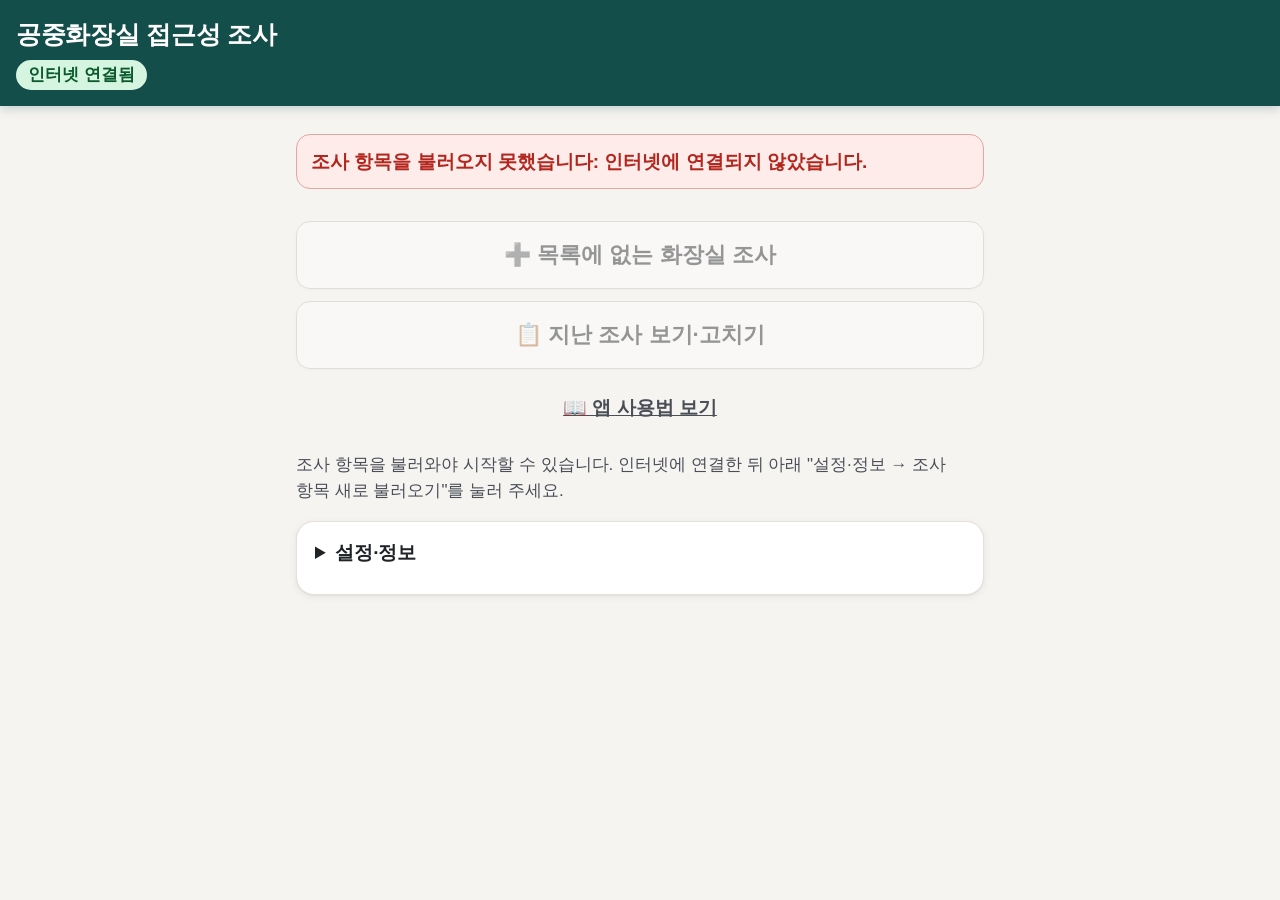
<file: index.html>
<!doctype html>
<html lang="ko">
<head>
  <meta charset="utf-8">
  <meta name="viewport" content="width=device-width, initial-scale=1, viewport-fit=cover">
  <title>화장실 접근성 조사</title>
  <meta name="theme-color" content="#0b3d91">
  <meta name="color-scheme" content="light">
  <link rel="manifest" href="manifest.webmanifest">
  <link rel="icon" href="icons/icon-192.png">
  <link rel="apple-touch-icon" href="icons/icon-192.png">
  <meta name="apple-mobile-web-app-capable" content="yes">
  <meta name="apple-mobile-web-app-title" content="화장실조사">
  <link rel="stylesheet" href="styles.css">
  <script src="config.js"></script>
</head>
<body>
  <div id="app"><p class="loading">불러오는 중…</p></div>
  <noscript>이 앱은 자바스크립트가 필요합니다.</noscript>
  <script type="module" src="js/app.js"></script>
</body>
</html>
</file>
<file: styles.css>
/* 50~60대 조사원용: 큰 글자(본문 19px), 큰 버튼(높이 56px), 높은 명암 대비.
   색: 차분한 남색(고른 답·주요 버튼)과 따뜻한 회색 바탕. 머리글은 흰색이라 고른 답과 헷갈리지 않음. */
:root {
  --text: #1f2328;
  --sub: #4a4f57;
  --bg: #f6f4f1;          /* 따뜻한 회색 바탕 */
  --panel: #fff;           /* 카드 */
  --line: #c9c4bc;         /* 테두리 */
  --line-strong: #8f8a82;
  --primary: #2f3f9e;      /* 고른 답·주요 버튼 */
  --primary-soft: #eceefb;
  --primary-text: #fff;
  --nav: #0f766e;          /* 화면 넘기기(다음 버튼·진행 막대): 고른 답(남색)과 구분되는 청록 */
  --nav-soft: #e3f3f0;
  --ok: #17703a;
  --ok-bg: #e4f5ea;
  --no: #b3261e;
  --no-bg: #fdecea;
  --warn-bg: #fff6dc;
  --warn-line: #b7791f;
  --amber: #fde9a8;        /* 배정·목록 강조 (노랑) */
  --amber-line: #d4a017;
  --blank: #fed7aa;        /* 빈칸 남음 (주황) */
  --blank-line: #c2570c;
  --done: #c8eed4;         /* 다 끝남 (초록) */
  --done-line: #2f9e5b;
  --radius: 14px;
  --shadow: 0 1px 2px rgba(40, 32, 20, .06), 0 2px 8px rgba(40, 32, 20, .06);
}
* { box-sizing: border-box; }
html { -webkit-text-size-adjust: 100%; }
body {
  margin: 0; background: var(--bg); color: var(--text);
  font-family: -apple-system, "Apple SD Gothic Neo", "Malgun Gothic", "Noto Sans KR", sans-serif;
  font-size: 19px; line-height: 1.55; word-break: keep-all; overflow-wrap: anywhere;
}
h1, h2 { line-height: 1.3; }
.loading { padding: 40px 16px; font-size: 22px; }

/* 버튼 */
.btn {
  min-height: 56px; padding: 10px 18px; border: 1.5px solid var(--line); border-radius: var(--radius);
  background: #fff; color: var(--text); font: inherit; font-weight: 700; cursor: pointer;
  box-shadow: 0 1px 2px rgba(40, 32, 20, .05);
}
.btn:active { transform: translateY(1px); }
.btn:focus-visible, .choice:focus-visible, .text-input:focus-visible { outline: 3px solid #f2b705; outline-offset: 2px; }
.btn.primary { background: var(--primary); border-color: var(--primary); color: var(--primary-text); box-shadow: 0 2px 6px rgba(47, 63, 158, .25); }
.btn.danger { border-color: #e2a5a0; color: var(--no); background: #fff; }
.btn.big { display: block; width: 100%; min-height: 68px; font-size: 22px; margin: 12px 0; }
.btn.small { min-height: 48px; padding: 6px 14px; font-size: 17px; }
.btn.link { border: 0; background: none; box-shadow: none; text-decoration: underline; color: var(--sub); width: 100%; margin: 8px 0 32px; }
.btn:disabled { opacity: .45; cursor: default; }
.btn.list-btn { display: block; width: 100%; text-align: left; margin: 8px 0; font-weight: 600; }

/* 홈 */
.home-head { background: #134e4a; color: #fff; padding: 18px 16px 16px; box-shadow: 0 2px 10px rgba(19, 78, 74, .25); } /* 진한 청록: 고른 답(남색)과 구분 */
.home-head h1 { margin: 0 0 8px; font-size: 25px; letter-spacing: -0.3px; }
.net { display: inline-block; font-size: 17px; font-weight: 700; padding: 2px 12px; border-radius: 999px; }
.net.on { color: #0b5a2c; background: #d6f5e0; }
.net.off { color: #6b3f00; background: #ffe7a6; }
main.home, main.page { padding: 16px 16px 24px; max-width: 720px; margin: 0 auto; }
.card { background: var(--panel); border: 1px solid #e4e0da; border-radius: 18px; padding: 16px 18px; margin: 12px 0; box-shadow: var(--shadow); }
.card.pick { display: block; width: 100%; text-align: left; font: inherit; color: inherit; cursor: pointer; }
.card.pick:active { background: #faf9f7; }
.row { display: flex; align-items: center; gap: 10px; flex-wrap: wrap; }
.row.gap { gap: 12px; }
.grow { flex: 1 1 200px; min-width: 0; }
.sub { color: var(--sub); font-size: 17px; }
.sec { font-size: 22px; margin: 32px 0 6px; letter-spacing: -0.2px; }
.hint { color: var(--sub); font-size: 17px; }
.tag { display: inline-block; background: var(--primary-soft); color: var(--primary); border: 1px solid #c9cef0; border-radius: 999px; padding: 0 10px; font-size: 15px; font-weight: 700; }
.alert { background: var(--no-bg); border: 1.5px solid #e2a5a0; color: var(--no); border-radius: var(--radius); padding: 12px 14px; margin: 12px 0; font-weight: 700; }
.err { color: var(--no); font-size: 16px; font-weight: 700; }
.status { font-weight: 800; padding: 5px 14px; border-radius: 999px; border: 1.5px solid; white-space: nowrap; }
.s-queued, .s-sending, .s-photos { color: #7a4a00; background: var(--warn-bg); border-color: #e8c27a; }
.s-done { color: var(--ok); background: var(--ok-bg); border-color: #9fd3b0; }
.s-failed { color: var(--no); background: var(--no-bg); border-color: #e2a5a0; }
details.card summary { font-weight: 700; cursor: pointer; min-height: 40px; }
details.card .btn { margin: 6px 6px 0 0; }

.field-label { display: block; font-weight: 700; margin: 6px 0; }
.text-input {
  width: 100%; min-height: 56px; padding: 10px 14px; font: inherit; font-size: 21px; color: var(--text);
  border: 1.5px solid var(--line-strong); border-radius: var(--radius); background: #fff;
}
textarea.text-input { resize: vertical; }
.text-input:focus { border-color: var(--primary); }
.text-input:disabled { background: #efedea; color: var(--sub); }

/* 조사 화면 상단 */
header.bar { position: sticky; top: 0; z-index: 5; background: rgba(255, 255, 255, .97); border-bottom: 1px solid #e7e3dd; box-shadow: 0 2px 10px rgba(40, 32, 20, .07); padding: 10px 12px; }
.bar-row { display: flex; align-items: center; gap: 10px; max-width: 720px; margin: 0 auto; }
.bar-title { font-size: 21px; margin: 0; }
.bar-row-title { gap: 16px; }
.bar-row-title .btn { flex: none; }
.btn.nav { min-width: 92px; padding: 8px 12px; }
.nav-spacer { min-width: 92px; }
.progress { flex: 1; text-align: center; }
.progress-text { font-weight: 800; font-size: 18px; }
.progress-track { height: 10px; background: #e7e3dd; border-radius: 999px; overflow: hidden; margin-top: 4px; }
.progress-fill { height: 100%; background: var(--nav); border-radius: 999px; }
header.bar .btn.primary, .bottom-nav .btn.primary { background: var(--nav); border-color: var(--nav); box-shadow: 0 2px 6px rgba(15, 118, 110, .25); }
/* 지금 조사하는 곳 띠 (상단 고정): 1줄 공간, 2줄 화면 제목.
   색으로 구분 (노랑=화장실 전체, 파랑=남자 장애인, 분홍=여자 장애인, 보라=공용 장애인, 초록=남자, 주황=여자, 회색=시작·확인) */
.where-bar {
  max-width: 720px; margin: 8px auto 0; background: #fdeeb0; color: #3b2f00; border: 2px solid #e2b93b;
  border-radius: var(--radius); padding: 4px 12px 5px; text-align: center; overflow-wrap: anywhere;
}
.where-bar .space-banner, .where-bar .wb-group { font-size: 24px; font-weight: 900; line-height: 1.2; }
.where-bar .page-title { font-size: 20px; font-weight: 800; line-height: 1.25; margin: 1px 0 0; letter-spacing: -0.2px; }
.where-bar.wb-whole { background: var(--amber); color: #3b2f00; border-color: var(--amber-line); }
.where-bar.wb-plain { background: #f1eee9; color: var(--text); border-color: #d8d2c8; }
.where-bar.wb-plain .page-title { margin: 0; }
.where-bar.sb-multi-male { background: #cfe0ff; color: #12306e; border-color: #5b8def; }
.where-bar.sb-multi-female { background: #fcd6e8; color: #6b1640; border-color: #e472a6; }
.where-bar.sb-multi-shared { background: #e3dafd; color: #3b237a; border-color: #9a7cf0; }
.where-bar.sb-male { background: #cdeed8; color: #0f4d27; border-color: #46b06c; }
.where-bar.sb-female { background: #fedcbf; color: #6e2f06; border-color: #f08a3c; }
/* 눈에는 안 보이고 글자(읽어 주기)로만 남김 */
.vh { position: absolute; width: 1px; height: 1px; margin: -1px; padding: 0; overflow: hidden; clip: rect(0 0 0 0); white-space: nowrap; border: 0; }
.item.flash { animation: flash 1.6s ease-out; border-radius: 12px; }
@keyframes flash { 0%, 40% { background: #fff3c4; box-shadow: 0 0 0 4px #f2b705; } 100% { background: transparent; box-shadow: none; } }
.big-text { font-size: 21px; margin: 6px 0; }

/* 문항 */
.item { background: #fff; border: 1px solid #e7e3dd; border-radius: 18px; padding: 16px 16px 18px; margin: 0 0 14px; box-shadow: var(--shadow); }
.q { font-size: 21px; font-weight: 800; margin-bottom: 4px; }
.req-mark { color: var(--no); font-size: 15px; font-weight: 800; background: var(--no-bg); border-radius: 999px; padding: 0 8px; vertical-align: 2px; }
.how { color: var(--sub); font-size: 17px; margin-bottom: 10px; }
.choices { display: grid; grid-template-columns: 1fr; gap: 10px; }
.choices.two { grid-template-columns: 1fr 1fr; }
.choice {
  min-height: 60px; padding: 10px 16px; text-align: left; font: inherit; font-size: 20px; font-weight: 700;
  color: var(--text); background: #fff; border: 1.5px solid var(--line); border-radius: var(--radius); cursor: pointer;
}
.choices.two .choice { text-align: center; }
/* 보기 글이 짧은 여러 개 고르기(요일 등): 2열, 높이만 줄임 — 글자 크기는 그대로 */
.choices.compact { grid-template-columns: 1fr 1fr; gap: 8px; }
.choices.compact .choice { min-height: 40px; padding: 4px 6px; text-align: center; white-space: nowrap; }
.choice.on { background: var(--primary); color: #fff; border-color: var(--primary); box-shadow: 0 2px 8px rgba(47, 63, 158, .3); }
.choice.on::before { content: "✓ "; }
.num-row { display: flex; align-items: center; gap: 10px; }
.num-row .num { max-width: 200px; font-size: 26px; font-weight: 700; }
.unit { font-size: 22px; font-weight: 700; }
.btn.na { margin-top: 10px; }
.btn.na.on { background: #4a4f57; color: #fff; border-color: #4a4f57; }
.feedback { margin-top: 8px; display: flex; flex-wrap: wrap; gap: 6px; }
.feedback:empty { display: none; }
.badge { font-size: 16px; font-weight: 800; padding: 3px 12px; border-radius: 999px; border: 1.5px solid; }
.badge small { font-weight: 600; }
.badge.ok { color: var(--ok); background: var(--ok-bg); border-color: #9fd3b0; }
.badge.no { color: var(--no); background: var(--no-bg); border-color: #e2a5a0; }
.warn, .warnbox { background: var(--warn-bg); border: 1.5px solid #e8c27a; border-radius: var(--radius); padding: 10px 14px; font-weight: 700; width: 100%; }
.warnbox h2, .okbox { font-size: 20px; margin: 0 0 6px; }
.okbox { background: var(--ok-bg); border-color: #9fd3b0; color: var(--ok); font-weight: 800; }
.suggest { margin-top: 10px; font-size: 17px; background: var(--primary-soft); border-left: 4px solid #9aa6e3; border-radius: 0 10px 10px 0; padding: 8px 12px; }
.suggest.on { border-left-color: var(--primary); }
.photo-row { margin-top: 12px; display: flex; align-items: center; gap: 10px; flex-wrap: wrap; }
.camera { display: inline-flex; align-items: center; }
.thumbs { display: flex; gap: 8px; flex-wrap: wrap; }
.thumb { position: relative; width: 64px; height: 64px; }
.thumb img { width: 64px; height: 64px; object-fit: cover; border-radius: 10px; border: 1.5px solid var(--line); }
.thumb-del { position: absolute; top: -10px; right: -10px; width: 34px; height: 34px; border-radius: 50%; border: 2px solid #fff; background: var(--no); color: #fff; font-size: 20px; font-weight: 900; }
.bottom-nav { display: flex; justify-content: space-between; gap: 12px; margin-top: 24px; }
.bottom-nav .btn { flex: 1; min-height: 64px; font-size: 21px; }

/* 목차 */
button.progress { border: 0; border-radius: var(--radius); background: none; font: inherit; color: inherit; padding: 4px 10px; min-height: 56px; cursor: pointer; }
.modal.toc { max-height: 90vh; }
.toc-group { font-size: 19px; margin: 18px 0 6px; padding: 4px 12px; background: var(--amber); border: 1.5px solid var(--amber-line); border-radius: 10px; }
.toc-group.sb-multi-male { background: #cfe0ff; color: #12306e; border-color: #5b8def; }
.toc-group.sb-multi-female { background: #fcd6e8; color: #6b1640; border-color: #e472a6; }
.toc-group.sb-multi-shared { background: #e3dafd; color: #3b237a; border-color: #9a7cf0; }
.toc-group.sb-male { background: #cdeed8; color: #0f4d27; border-color: #46b06c; }
.toc-group.sb-female { background: #fedcbf; color: #6e2f06; border-color: #f08a3c; }
.toc-item { display: flex; align-items: center; gap: 8px; width: 100%; min-height: 56px; margin: 6px 0; padding: 8px 12px; text-align: left; font: inherit; font-weight: 700; color: var(--text); background: #fff; border: 1.5px solid var(--line); border-radius: var(--radius); cursor: pointer; }
.toc-item.current { border-width: 3px; border-color: var(--nav); background: var(--nav-soft); }
.toc-title { flex: 1; }
.toc-stat { font-size: 16px; padding: 2px 10px; border-radius: 999px; background: var(--warn-bg); border: 1.5px solid #e8c27a; white-space: nowrap; }
.toc-stat.done { background: var(--ok-bg); border-color: #9fd3b0; color: var(--ok); }
.toc-req { font-size: 15px; color: var(--no); background: var(--no-bg); border-radius: 999px; padding: 0 8px; white-space: nowrap; }

/* 보완: 저장된 칸 잠김 */
.mode-banner { max-width: 720px; margin: 10px auto 12px; background: var(--ok-bg); color: var(--ok); border: 1.5px solid #9fd3b0; border-radius: var(--radius); padding: 6px 12px; text-align: center; font-weight: 800; }
.tag.saved { color: var(--ok); border-color: #9fd3b0; background: var(--ok-bg); }
.item.is-locked .choice:not(.on) { opacity: .45; }
.item.is-locked .choice:disabled { cursor: default; }

.card.welcome { background: var(--primary-soft); border-color: #c9cef0; }
.card.welcome .big-text { margin: 0 0 4px; font-weight: 800; }

/* 배정 목록 */
.date-nav { display: flex; align-items: center; gap: 10px; margin: 10px 0 8px; }
.date-label { flex: 1; text-align: center; font-size: 21px; font-weight: 800; }
.team-title { font-size: 20px; margin: 20px 0 6px; padding: 8px 14px; background: var(--amber); border: 1.5px solid var(--amber-line); border-radius: var(--radius); }
.card.assign .row { flex-wrap: nowrap; }
/* 배정 카드: 바깥 div.card 안에 누르는 영역(button) + 네이버 지도 링크 (링크를 버튼 안에 넣지 않음) */
.card.assign-card { padding: 0; }
.assign-main { display: block; width: 100%; text-align: left; font: inherit; color: inherit; background: none; border: 0; border-radius: 18px; padding: 16px 18px; cursor: pointer; }
.assign-main:active { background: #faf9f7; }
.assign-main:focus-visible { outline: 3px solid #f2b705; outline-offset: -3px; }
.assign .addr { margin-top: 2px; }
/* 지도: 카드 오른쪽 아래 작은 아이콘 (누를 자리는 48px 유지) */
.card.assign-card { position: relative; }
.assign-card.has-map .addr-wrap { min-height: 48px; display: flex; flex-direction: column; justify-content: center; }
.assign-card.has-map .assign-main .sub, .assign-card.has-map .assign-main .todo { padding-right: 60px; }
/* 지도 핀은 오른쪽 아래, 오른쪽 위 상태 칸(조사 전 등)과 겹치거나 붙지 않게 카드 높이를 조금 확보 */
.assign-card.has-map .assign-main { min-height: 156px; }
.map-row { position: absolute; right: 14px; bottom: 14px; padding: 0; }
.map-link { display: inline-flex; align-items: center; justify-content: center; width: 48px; height: 48px; border-radius: 999px; border: 1.5px solid #d6d1c8; background: #fff; text-decoration: none; color: inherit; line-height: 1; }
.map-link:active { background: #f1efe9; }
.s-a-todo { color: var(--sub); background: #f3f1ee; border-color: #d9d4cc; }
.s-a-editing { color: var(--primary); background: var(--primary-soft); border-color: #c9cef0; }
.s-a-queued { color: #7a4a00; background: var(--warn-bg); border-color: #e8c27a; }
.s-a-done { color: var(--ok); background: var(--ok-bg); border-color: #9fd3b0; }

.team-chips { display: grid; grid-template-columns: repeat(5, 1fr); gap: 8px; margin: 10px 0 6px; }
.team-chip { min-height: 52px; padding: 0 2px; border: 1.5px solid var(--line); border-radius: var(--radius); background: #fff; color: var(--text); font: inherit; font-size: 20px; font-weight: 800; white-space: nowrap; box-shadow: 0 1px 2px rgba(40, 32, 20, .05); }
.team-chip.today { background: var(--amber); border-color: var(--amber-line); }
.team-chip.on { background: var(--primary); color: #fff; border-color: var(--primary); }
.team-picked { display: flex; align-items: center; gap: 12px; margin: 20px 0 10px; }
.team-now { flex: 1; font-size: 26px; font-weight: 900; padding: 8px 14px; border-radius: var(--radius); background: var(--primary); color: #fff; text-align: center; box-shadow: 0 2px 8px rgba(47, 63, 158, .25); }
.team-picked .btn { min-height: 52px; padding: 8px 16px; }

.cal { margin: 4px 0 8px; background: #fff; border: 1px solid #e4e0da; border-radius: 18px; padding: 10px 10px 8px; box-shadow: var(--shadow); }
.cal .date-nav { margin: 0 0 8px; }
.cal-grid { display: grid; grid-template-columns: repeat(7, 1fr); gap: 5px; }
.cal-dow { text-align: center; font-weight: 700; font-size: 16px; padding: 2px 0; color: var(--sub); }
.cal-dow:first-child { color: #c0362c; }
.cal-day { min-height: 54px; padding: 2px; border: 1px solid #e4e0da; border-radius: 12px; background: #faf9f7; color: var(--text); font: inherit; font-size: 18px; display: flex; flex-direction: column; align-items: center; justify-content: center; line-height: 1.1; }
.cal-day small { font-size: 13px; font-weight: 700; }
.cal-day.has { background: var(--amber); border-color: var(--amber-line); font-weight: 800; }
.cal-day.all-done { background: var(--done); border-color: var(--done-line); }
.cal-day.has-blank { background: var(--blank); border-color: var(--blank-line); }
.cal-day.today { border: 2.5px solid var(--text); }
.cal-day.on { background: var(--primary); color: #fff; border-color: var(--primary); }
.cal-day.on.has-blank, .cal-day.on.all-done { color: var(--text); border: 3px solid var(--primary); }
.cal-day.on.has-blank { background: var(--blank); }
.cal-day.on.all-done { background: var(--done); }
.s-blank { color: #7c2d12; background: var(--blank); border-color: var(--blank-line); }
.cal-legend { font-size: 15px; margin: 8px 2px 0; }
.week-label { font-size: 19px; white-space: nowrap; }
.cal .btn.nav { min-width: 64px; }
.linklike { background: none; border: none; padding: 4px 0; font: inherit; font-weight: 800; color: var(--primary); text-decoration: underline; }

.diag { white-space: pre-wrap; word-break: break-all; font-size: 13px; background: #efedea; padding: 8px; border-radius: 10px; }

.copy-first, .split-start { margin: 0 0 14px; padding: 10px 12px; border: 1.5px dashed #9aa6e3; border-radius: 18px; background: var(--primary-soft); }
.copy-first .btn, .split-start .btn { width: 100%; min-height: 52px; font-size: 20px; }
.copy-first .hint, .split-start .hint { font-size: 15px; margin: 6px 0 0; }

.tag.edited { background: #fff3c4; border-color: #e8c27a; color: #7c2d12; }
[data-unlock] { margin-left: 4px; vertical-align: middle; }

.assign .todo { margin-top: 8px; font-weight: 800; color: var(--primary); }
.assign .err { margin-top: 6px; }
.send-alert { margin: 12px 0; }
.history > summary { font-weight: 800; font-size: 19px; cursor: pointer; }
.history .card { margin: 8px 0; }

.other .actions { margin-top: 10px; }
.other .sub, .other .err { margin-top: 4px; }

.home-actions { margin-top: 32px; display: grid; gap: 12px; }
.home-actions .btn { margin: 0; }
.guide-link { display: block; text-align: center; padding: 12px; min-height: 48px; color: var(--primary); font-weight: 700; margin: 0 !important; }

.photo-ask { font-size: 19px; padding: 10px 14px; border-radius: var(--radius); background: var(--warn-bg); border: 1.5px dashed #e8c27a; }
.photo-ask.done { background: var(--ok-bg); border: 1.5px solid #9fd3b0; color: var(--ok); }
.photo-row .btn.primary.camera { min-height: 56px; padding: 10px 22px; }

/* 확인 창, 알림 */
.modal-wrap { position: fixed; inset: 0; background: rgba(28, 24, 18, .5); display: flex; align-items: center; justify-content: center; padding: 16px; z-index: 20; }
.modal { background: #fff; border-radius: 22px; padding: 22px; max-width: 560px; width: 100%; max-height: 85vh; overflow: auto; box-shadow: 0 12px 40px rgba(0, 0, 0, .2); }
.modal h2 { margin: 0 0 8px; font-size: 23px; }
.modal ul { padding-left: 22px; }
.modal-buttons { display: flex; gap: 10px; margin-top: 18px; }
.modal-buttons .btn { flex: 1; }
.toast { position: fixed; left: 16px; right: 16px; bottom: 24px; background: #2b2f36; color: #fff; padding: 14px 16px; border-radius: 16px; font-weight: 700; text-align: center; z-index: 30; box-shadow: 0 8px 24px rgba(0, 0, 0, .25); }

@media (max-width: 380px) {
  .btn.nav { min-width: 78px; padding: 8px; }
  .choices.two { grid-template-columns: 1fr; }
}
/* 배정 목록 순서 번호 (배정 탭 '순서') */
.ord-no { display: inline-flex; align-items: center; justify-content: center; min-width: 1.6em; height: 1.6em; padding: 0 .3em; margin-right: 8px; border-radius: 999px; background: var(--nav); color: #fff; font-size: inherit; line-height: 1; vertical-align: middle; }
/* 순서 번호 옆 이름이 두 줄이면 번호 아래가 아니라 이름 첫 글자에 맞춰 줄바꿈 */
.ord-name { display: flex; align-items: flex-start; }
.ord-name .ord-no { flex: none; }
.ord-name .ord-text { flex: 1; min-width: 0; }
/* 확인 창 버튼이 많으면(4개) 한 줄에 하나씩 */
.modal-buttons.stack { flex-direction: column; }
/* 지난 조사 보기·고치기 카드: 누르면 고치기 + 아래 '제출한 내용 보기' */
.sent-card .view-row { padding: 0 18px 14px; }
/* 제출한 내용 보기 (읽기만) */
.sv-meta { margin: 6px 0; font-size: 17px; color: var(--sub); }
.sv-sum { margin-top: 8px; }
.sv-title { font-size: 20px; margin: 0 0 4px; padding: 4px 12px; background: var(--amber); border: 1.5px solid var(--amber-line); border-radius: 10px; }
.sv-item { padding: 10px 0; border-top: 1px solid #ece8e2; }
.sv-title + .sv-item { border-top: 0; }
.sv-q { font-weight: 800; }
.sv-list { list-style: none; margin: 4px 0 0; padding: 0; }
.sv-ans { display: flex; flex-wrap: wrap; align-items: baseline; gap: 2px 10px; margin: 2px 0; }
.sv-space { font-size: 17px; color: var(--sub); }
.sv-space::after { content: ":"; }
.sv-val { font-weight: 700; }
.sv-empty .sv-val { color: var(--sub); font-weight: 600; }
.sv-na .sv-val { color: var(--sub); background: #efedea; border: 1.5px solid #d9d4cc; border-radius: 999px; padding: 0 10px; font-weight: 600; }
.sv-missing .sv-val { color: #7c2d12; background: var(--blank); border: 1.5px solid var(--blank-line); border-radius: 999px; padding: 0 10px; font-weight: 800; }
.sv-actions { margin-top: 20px; }

/* 장애인 화장실 개수 요약 (제출·나눠서·개수 고치기 확인 창) */
.count-sum { margin: 12px 0; padding: 12px 14px; border: 2px solid var(--primary); border-radius: 14px; background: var(--primary-soft); }
.count-sum-title { font-size: 16px; font-weight: 700; }
.count-sum-line { font-size: 22px; font-weight: 800; margin-top: 4px; }
.count-sum-note { font-size: 16px; margin-top: 6px; }
.count-change { padding-left: 4px; list-style: none; }
.count-change li { margin: 8px 0; }
.warn-text { color: var(--danger, #b42318); font-weight: 700; }

/* 오늘 목록 카드: 입력 중인 기록 삭제 (지도 버튼과 겹치지 않게 왼쪽) */
.card-actions { padding: 0 14px 14px; }
.card-actions .btn { min-height: 44px; }

/* 앨범에서 고르기: 사진 찍기 버튼과 같은 크기로 나란히 */
.photo-row .btn.camera.album:not(.small) { min-height: 56px; padding: 10px 22px; }
</file>
